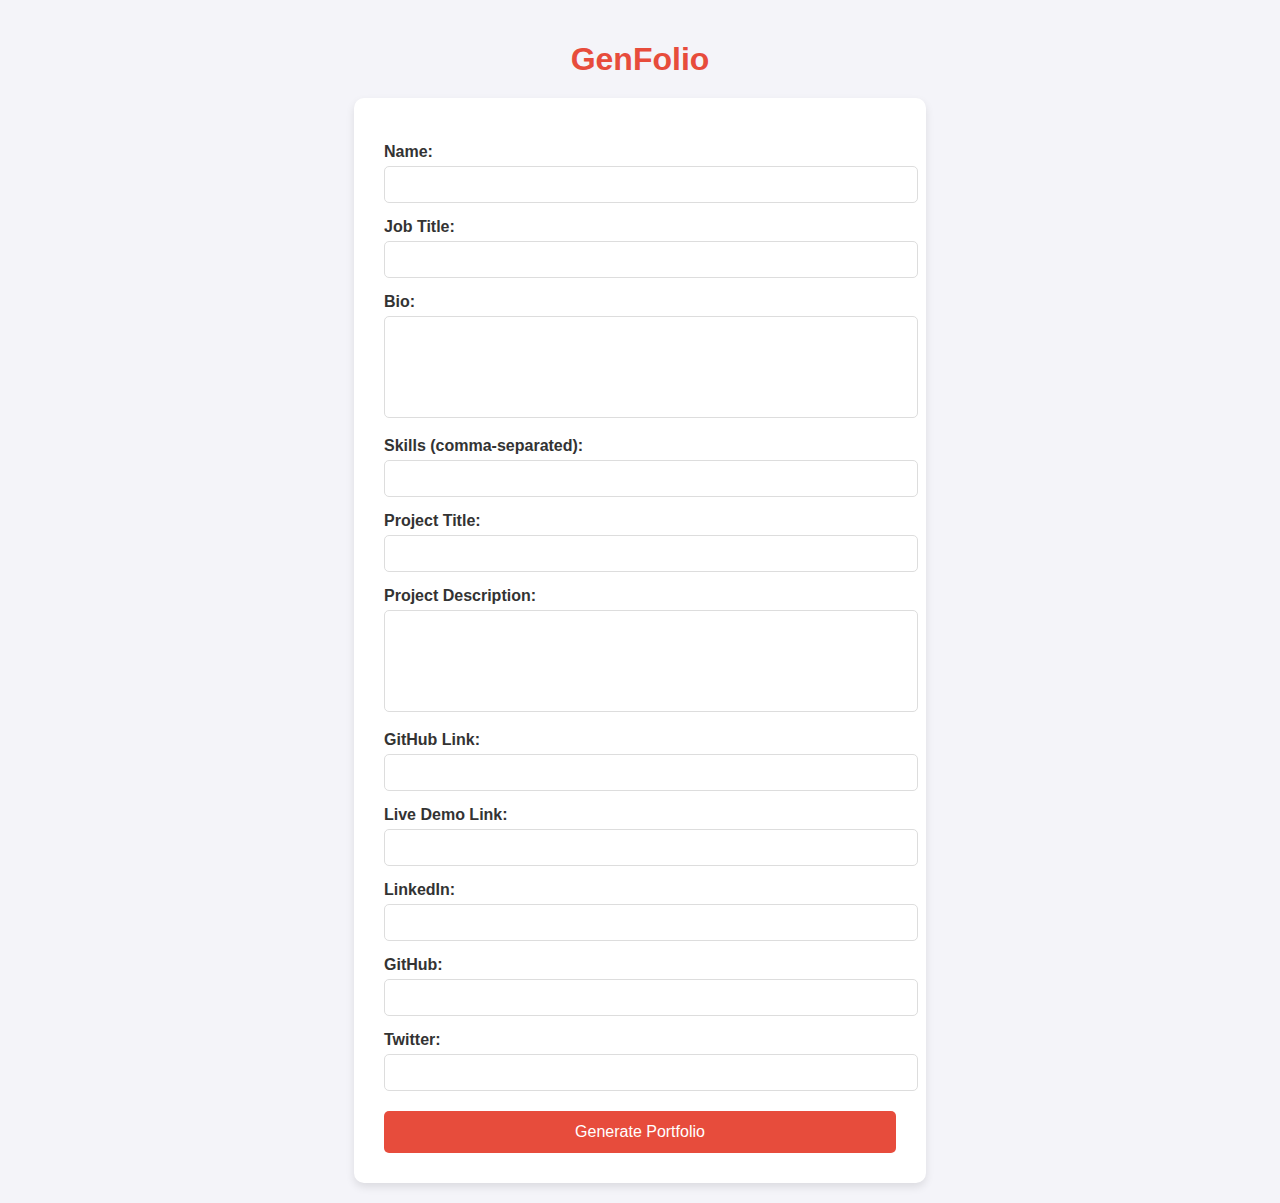
<file: index.html>
<!DOCTYPE html>
<html lang="en">
<head>
    <meta charset="UTF-8">
    <title>GenFolio</title>
    <link rel="stylesheet" href="assets/css/style.css">
</head>
<body>
    <h1>GenFolio</h1>
    <form id="portfolioForm">
        <label>Name:</label>
        <input type="text" id="name" required>

        <label>Job Title:</label>
        <input type="text" id="jobTitle" required>

        <label>Bio:</label>
        <textarea id="bio" rows="4" required></textarea>

        <label>Skills (comma-separated):</label>
        <input type="text" id="skills">

        <label>Project Title:</label>
        <input type="text" id="projectTitle">
        
        <label>Project Description:</label>
        <textarea id="projectDesc"></textarea>
        
        <label>GitHub Link:</label>
        <input type="url" id="githubLink">

        <label>Live Demo Link:</label>
        <input type="url" id="liveDemoLink">

        <label>LinkedIn:</label>
        <input type="url" id="linkedin">

        <label>GitHub:</label>
        <input type="url" id="githubProfile">

        <label>Twitter:</label>
        <input type="url" id="twitter">

        <button type="button" onclick="generatePortfolio()">Generate Portfolio</button>
    </form>
</body>
<script src="assets/js/script.js"></script>
</html>
</file>
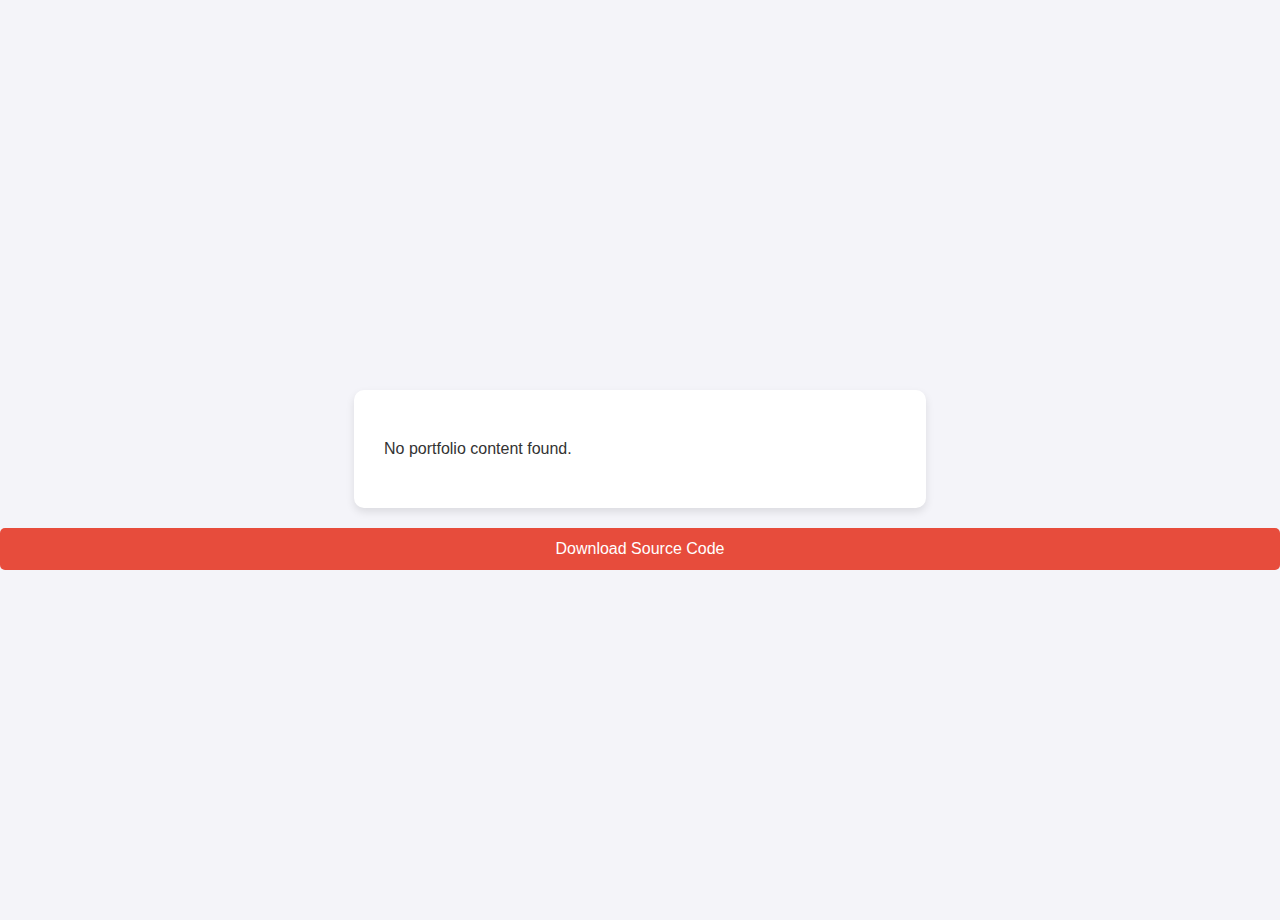
<file: preview.html>
<!DOCTYPE html>
<html lang="en">
<head>
    <meta charset="UTF-8">
    <title>Portfolio Preview</title>
    <link rel="stylesheet" href="assets/css/style.css">
    <script src="assets/js/script.js"></script>
</head>
<body>
    <div id="portfolioContainer"></div>
    <button onclick="downloadPortfolio()">Download Source Code</button>
    <script>
        const content = localStorage.getItem('portfolioContent');
        if (content) {
            document.getElementById('portfolioContainer').innerHTML = content;
        } else {
            document.getElementById('portfolioContainer').innerHTML = '<p>No portfolio content found.</p>';
        }
    </script>
</body>
</html>
</file>
<file: assets/css/style.css>
/* General styles */
body {
    font-family: 'Arial', sans-serif;
    background-color: #f4f4f9;
    color: #333;
    margin: 0;
    padding: 0;
    display: flex;
    flex-direction: column;
    align-items: center;
    justify-content: center;
    min-height: 100vh;
    padding-top: 20px;
}

h1 {
    color: #e74c3c; /* Cool red color */
    margin-bottom: 20px;
}

h2, h3 {
    color: #333;
}

a {
    color: #e74c3c;
    text-decoration: none;
}

a:hover {
    text-decoration: underline;
}

/* Form Styles */
form {
    background-color: #ffffff;
    padding: 30px;
    border-radius: 10px;
    box-shadow: 0 4px 8px rgba(0, 0, 0, 0.1);
    width: 500px;
    margin-bottom: 20px;
}

label {
    display: block;
    margin-top: 15px;
    font-weight: bold;
}

input[type="text"],
input[type="url"],
textarea {
    width: 100%;
    padding: 10px;
    margin-top: 5px;
    border: 1px solid #ddd;
    border-radius: 5px;
    resize: none;
}

textarea {
    height: 80px;
}

button {
    display: block;
    width: 100%;
    padding: 12px;
    margin-top: 20px;
    background-color: #e74c3c;
    color: #fff;
    border: none;
    border-radius: 5px;
    cursor: pointer;
    font-size: 16px;
}

button:hover {
    background-color: #c0392b;
}

/* Portfolio Preview Styles */
#portfolioContainer {
    background-color: #ffffff;
    padding: 30px;
    border-radius: 10px;
    box-shadow: 0 4px 8px rgba(0, 0, 0, 0.1);
    width: 500px;
    margin-top: 20px;
}

#portfolioContainer h1 {
    font-size: 36px;
    margin-bottom: 10px;
}

#portfolioContainer h2 {
    font-size: 24px;
    color: #777;
    margin-bottom: 20px;
}

#portfolioContainer p {
    line-height: 1.6;
}

#portfolioContainer ul {
    list-style-type: square;
    padding-left: 20px;
}

#portfolioContainer ul li {
    margin-bottom: 8px;
}

#portfolioContainer div {
    margin-top: 20px;
}

#portfolioContainer a {
    margin-right: 10px;
    color: #4a90e2;
}

#portfolioContainer a:hover {
    text-decoration: underline;
}

/* Responsive Styles */
@media (max-width: 600px) {
    form {
        width: 90%;
    }

    #portfolioContainer {
        width: 90%;
    }
}

@media (max-width: 768px) {
    form {
        width: 80%;
    }

    #portfolioContainer {
        width: 80%;
    }
}

@media (max-width: 992px) {
    form {
        width: 70%;
    }

    #portfolioContainer {
        width: 70%;
    }
}
@media (max-width: 1200px) {
    form {
        width: 60%;
    }

    #portfolioContainer {
        width: 60%;
    }
}
@media (max-width: 1400px) {
    form {
        width: 50%;
    }

    #portfolioContainer {
        width: 50%;
    }
}
@media (max-width: 1600px) {
    form {
        width: 40%;
    }

    #portfolioContainer {
        width: 40%;
    }
}
</file>
